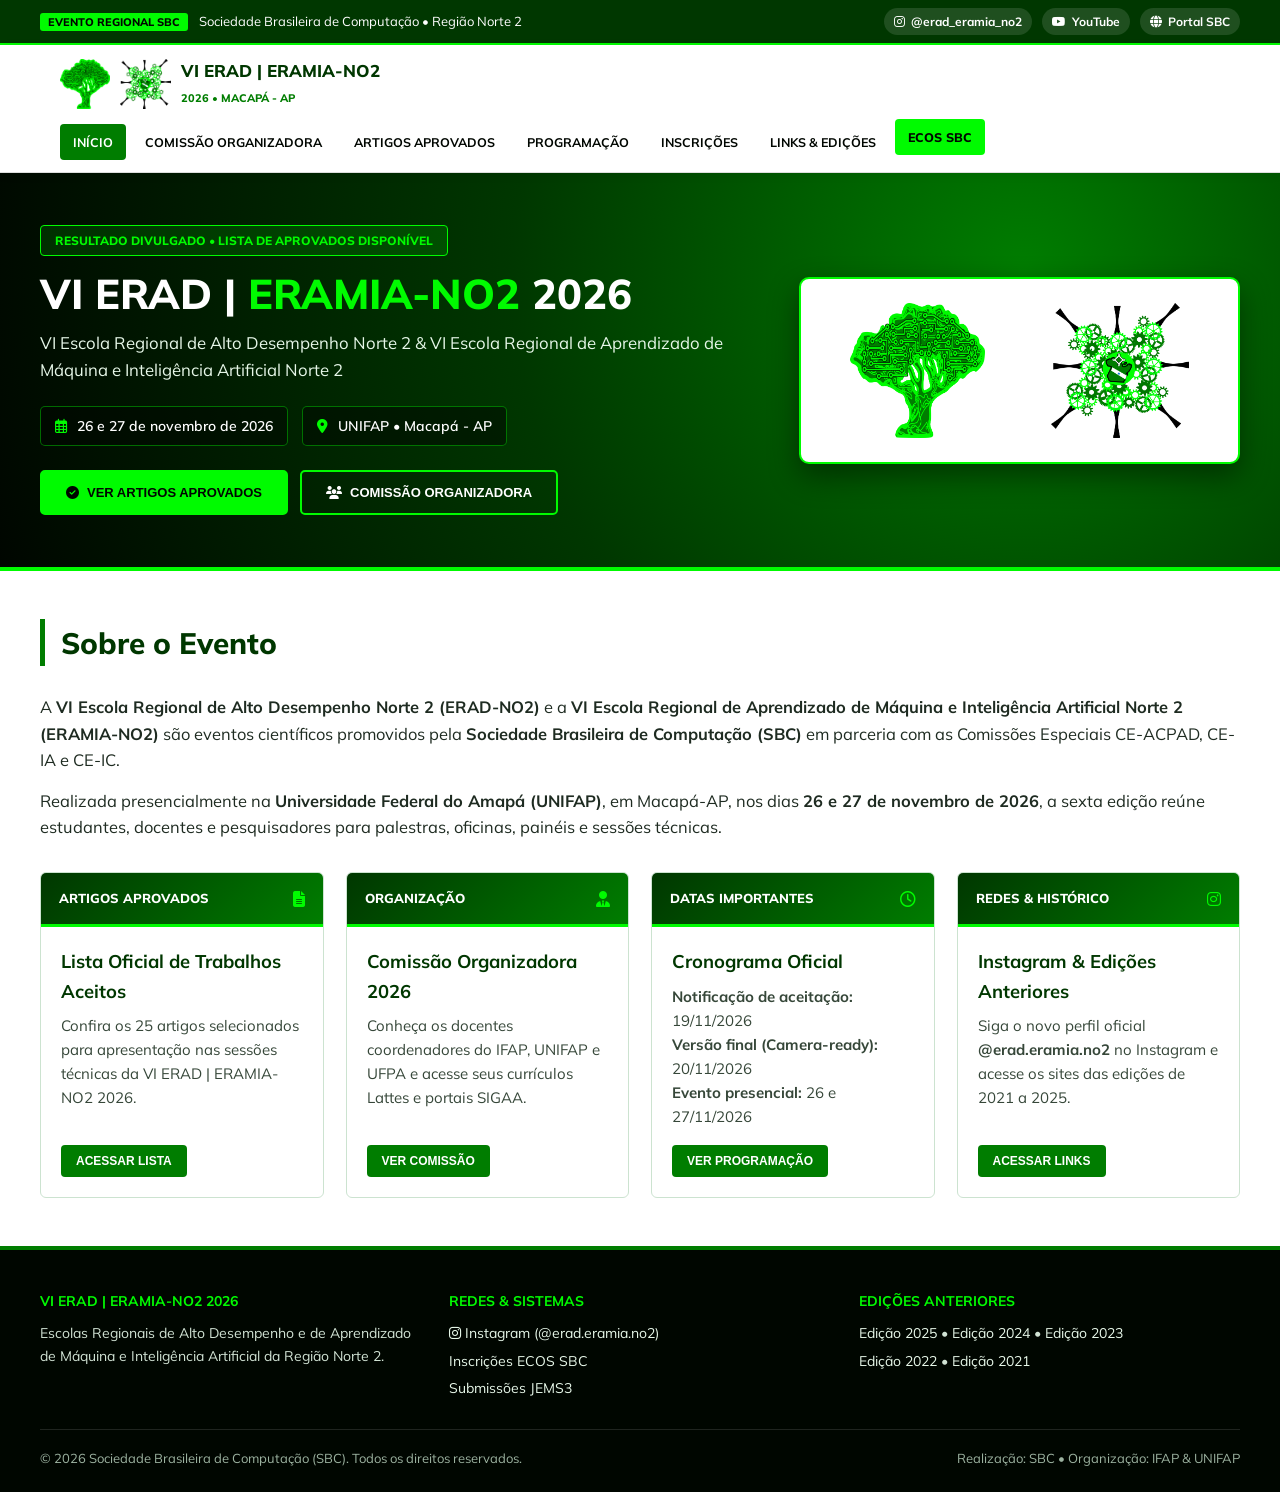
<file: index.html>
<!DOCTYPE html>
<html lang="pt-BR">
<head>
  <meta charset="UTF-8" />
  <meta name="viewport" content="width=device-width, initial-scale=1" />
  <title>VI ERAD | ERAMIA-NO2 2026 – Sociedade Brasileira de Computação</title>
  <link rel="icon" href="assets/images/logo_ERAMIA-NO.png" type="image/png" />
  <link rel="stylesheet" href="https://cdnjs.cloudflare.com/ajax/libs/font-awesome/6.5.0/css/all.min.css" />
  <style>
    @import url('https://fonts.googleapis.com/css2?family=Mulish:wght@300;400;500;600;700;800&display=swap');

    :root {
      /* Cores extraídas diretamente das logos oficiais ERAD-NO2 e ERAMIA-NO2 */
      --cor-neon: #00fb00;
      --cor-neon-puro: #00ff00;
      --cor-primaria: #007d00;
      --cor-secundaria: #007800;
      --cor-escura: #003700;
      --cor-preto: #000600;
      --cor-fundo-suave: #f2f9f3;
      --cor-texto: #1e2b21;
      --cor-borda: #cce3d0;
    }

    * { box-sizing: border-box; margin: 0; padding: 0; }
    html { scroll-behavior: smooth; }
    body {
      font-family: 'Mulish', Helvetica, Arial, sans-serif;
      color: var(--cor-texto);
      background-color: #ffffff;
      line-height: 1.6;
    }

    /* TOPBAR INSTITUCIONAL */
    .sbc-topbar {
      background-color: var(--cor-escura);
      color: #ffffff;
      border-bottom: 2px solid var(--cor-neon);
      padding: 8px 20px;
      font-size: 13px;
    }
    .container {
      max-width: 1200px;
      margin: 0 auto;
    }
    .topbar-inner {
      display: flex;
      justify-content: space-between;
      align-items: center;
      flex-wrap: wrap;
      gap: 10px;
    }
    .badge-neon {
      background-color: var(--cor-neon);
      color: var(--cor-preto);
      font-weight: 800;
      font-size: 11px;
      padding: 2px 8px;
      border-radius: 3px;
      text-transform: uppercase;
      margin-right: 8px;
    }
    .social-links {
      display: flex;
      align-items: center;
      gap: 10px;
    }
    .social-links a {
      color: #ffffff;
      background: rgba(255, 255, 255, 0.12);
      padding: 4px 10px;
      border-radius: 20px;
      text-decoration: none;
      font-size: 12px;
      font-weight: 700;
      display: inline-flex;
      align-items: center;
      gap: 6px;
      transition: all 0.2s ease;
    }
    .social-links a:hover {
      background-color: var(--cor-neon);
      color: var(--cor-preto);
    }

    /* NAVEGAÇÃO PRINCIPAL POR PÁGINAS/ABAS */
    header {
      background: #ffffff;
      border-bottom: 1px solid #dedede;
      box-shadow: 0 2px 10px rgba(0,0,0,0.06);
      position: sticky;
      top: 0;
      z-index: 1000;
    }
    .nav-inner {
      display: flex;
      justify-content: space-between;
      align-items: center;
      padding: 12px 20px;
      max-width: 1200px;
      margin: 0 auto;
      flex-wrap: wrap;
      gap: 14px;
    }
    .logo-wrap {
      display: flex;
      align-items: center;
      gap: 10px;
      text-decoration: none;
      cursor: pointer;
    }
    .logo-wrap img {
      height: 50px;
      width: auto;
      object-fit: contain;
    }
    .logo-title strong {
      display: block;
      color: var(--cor-escura);
      font-size: 17px;
      font-weight: 800;
    }
    .logo-title small {
      color: var(--cor-primaria);
      font-size: 11px;
      font-weight: 800;
      text-transform: uppercase;
    }
    .nav-menu {
      list-style: none;
      display: flex;
      flex-wrap: wrap;
      gap: 6px;
    }
    .nav-menu button, .nav-menu a {
      background: transparent;
      border: none;
      font-family: inherit;
      font-weight: 700;
      font-size: 12.5px;
      text-transform: uppercase;
      color: var(--cor-preto);
      padding: 10px 13px;
      border-radius: 4px;
      cursor: pointer;
      text-decoration: none;
      transition: all 0.2s ease;
    }
    .nav-menu button:hover, .nav-menu button.active {
      background-color: var(--cor-primaria);
      color: #ffffff;
    }
    .nav-menu a.btn-ecos {
      background-color: var(--cor-neon);
      color: var(--cor-preto);
      font-weight: 800;
    }
    .nav-menu a.btn-ecos:hover {
      background-color: var(--cor-escura);
      color: var(--cor-neon);
    }

    /* HERO */
    .hero {
      background: radial-gradient(circle at 80% 25%, var(--cor-primaria) 0%, var(--cor-escura) 48%, var(--cor-preto) 100%);
      color: #ffffff;
      padding: 52px 20px;
      border-bottom: 4px solid var(--cor-neon);
      position: relative;
    }
    .hero-grid {
      max-width: 1200px;
      margin: 0 auto;
      display: grid;
      grid-template-columns: 1.4fr 0.85fr;
      gap: 32px;
      align-items: center;
    }
    .hero-kicker {
      display: inline-block;
      background: rgba(0, 251, 0, 0.14);
      border: 1px solid var(--cor-neon);
      color: var(--cor-neon);
      font-size: 12px;
      font-weight: 800;
      text-transform: uppercase;
      padding: 5px 14px;
      border-radius: 4px;
      margin-bottom: 14px;
    }
    .hero h1 {
      font-size: 2.6rem;
      font-weight: 800;
      line-height: 1.15;
      margin-bottom: 12px;
    }
    .hero h1 span { color: var(--cor-neon); }
    .hero p {
      color: #e6f7e8;
      margin-bottom: 22px;
      font-size: 1.05rem;
    }
    .hero-meta {
      display: flex;
      flex-wrap: wrap;
      gap: 14px;
      margin-bottom: 24px;
    }
    .hero-meta span {
      background: rgba(0, 6, 0, 0.5);
      border: 1px solid rgba(0, 251, 0, 0.4);
      padding: 8px 14px;
      border-radius: 5px;
      font-size: 14px;
      font-weight: 600;
    }
    .hero-meta i { color: var(--cor-neon); margin-right: 6px; }
    .hero-actions { display: flex; flex-wrap: wrap; gap: 12px; }
    .btn-primary {
      background-color: var(--cor-neon);
      color: var(--cor-preto);
      border: 2px solid var(--cor-neon);
      padding: 13px 24px;
      border-radius: 5px;
      font-weight: 800;
      font-size: 13px;
      text-transform: uppercase;
      text-decoration: none;
      cursor: pointer;
      display: inline-flex;
      align-items: center;
      gap: 8px;
    }
    .btn-primary:hover { background: #ffffff; border-color: #ffffff; color: var(--cor-escura); }
    .btn-outline {
      background: transparent;
      color: #ffffff;
      border: 2px solid var(--cor-neon);
      padding: 13px 24px;
      border-radius: 5px;
      font-weight: 800;
      font-size: 13px;
      text-transform: uppercase;
      cursor: pointer;
      display: inline-flex;
      align-items: center;
      gap: 8px;
    }
    .btn-outline:hover { background: var(--cor-neon); color: var(--cor-preto); }
    .hero-logos {
      background: #ffffff;
      border: 2px solid var(--cor-neon);
      border-radius: 10px;
      padding: 24px;
      display: flex;
      justify-content: space-around;
      align-items: center;
      gap: 16px;
      box-shadow: 0 12px 30px rgba(0,0,0,0.45);
    }
    .hero-logos img { max-height: 135px; width: auto; object-fit: contain; }

    /* PÁGINAS SEPARADAS (SPA TABS) */
    .page-view { display: none; padding: 48px 20px; }
    .page-view.active { display: block; animation: fadeIn 0.25s ease; }
    @keyframes fadeIn { from { opacity: 0; transform: translateY(6px); } to { opacity: 1; transform: translateY(0); } }

    .section-header {
      border-left: 5px solid var(--cor-primaria);
      padding-left: 16px;
      margin-bottom: 28px;
      display: flex;
      justify-content: space-between;
      align-items: center;
      flex-wrap: wrap;
      gap: 12px;
    }
    .section-header h2 {
      font-size: 1.85rem;
      font-weight: 800;
      color: var(--cor-escura);
    }

    /* CARDS & GRIDS */
    .cards-grid {
      display: grid;
      grid-template-columns: repeat(auto-fit, minmax(270px, 1fr));
      gap: 22px;
    }
    .card {
      background: #ffffff;
      border: 1px solid var(--cor-borda);
      border-radius: 6px;
      overflow: hidden;
      display: flex;
      flex-direction: column;
      transition: transform 0.2s ease, box-shadow 0.2s ease;
    }
    .card:hover {
      transform: translateY(-3px);
      box-shadow: 0 8px 20px rgba(0, 55, 0, 0.12);
      border-color: var(--cor-primaria);
    }
    .card-top {
      background: linear-gradient(135deg, var(--cor-escura), var(--cor-primaria));
      color: #ffffff;
      padding: 15px 18px;
      border-bottom: 3px solid var(--cor-neon);
      font-weight: 800;
      font-size: 13px;
      text-transform: uppercase;
      display: flex;
      justify-content: space-between;
      align-items: center;
    }
    .card-top i { color: var(--cor-neon); font-size: 16px; }
    .card-body { padding: 20px; flex: 1; display: flex; flex-direction: column; }
    .card-body h3 { color: var(--cor-escura); font-size: 1.15rem; margin-bottom: 8px; }
    .card-body p { font-size: 0.94rem; color: #364739; margin-bottom: 16px; flex: 1; }
    .btn-card {
      align-self: flex-start;
      background-color: var(--cor-primaria);
      color: #ffffff;
      padding: 9px 15px;
      border-radius: 4px;
      text-decoration: none;
      font-size: 12px;
      font-weight: 700;
      text-transform: uppercase;
      border: none;
      cursor: pointer;
    }
    .btn-card:hover { background-color: var(--cor-escura); color: var(--cor-neon); }

    /* COMISSÃO ORGANIZADORA */
    .comissao-card {
      background: var(--cor-fundo-suave);
      border: 1px solid var(--cor-borda);
      border-left: 5px solid var(--cor-primaria);
      border-radius: 6px;
      padding: 20px;
      display: flex;
      flex-direction: column;
      justify-content: space-between;
      gap: 14px;
    }
    .comissao-card h3 { color: var(--cor-escura); font-size: 1.15rem; font-weight: 800; }
    .comissao-inst {
      display: inline-block;
      background: #e1f7e4;
      color: var(--cor-escura);
      font-weight: 700;
      font-size: 12.5px;
      padding: 4px 10px;
      border-radius: 4px;
      margin-top: 6px;
    }

    /* ARTIGOS APROVADOS */
    .search-bar-box {
      background: var(--cor-fundo-suave);
      border: 1px solid var(--cor-borda);
      padding: 18px;
      border-radius: 6px;
      margin-bottom: 24px;
      display: flex;
      flex-wrap: wrap;
      gap: 12px;
      align-items: center;
    }
    .search-bar-box input {
      flex: 1;
      min-width: 260px;
      padding: 11px 14px;
      border: 1px solid #b5d4ba;
      border-radius: 4px;
      font-size: 14px;
      font-family: inherit;
    }
    .search-bar-box input:focus { outline: 2px solid var(--cor-primaria); }
    .count-badge {
      background: var(--cor-escura);
      color: var(--cor-neon);
      font-weight: 800;
      padding: 8px 14px;
      border-radius: 4px;
      font-size: 13px;
    }
    .paper-item {
      background: #ffffff;
      border: 1px solid var(--cor-borda);
      border-left: 4px solid var(--cor-primaria);
      border-radius: 5px;
      padding: 16px 20px;
      margin-bottom: 12px;
      transition: border-color 0.2s ease;
    }
    .paper-item:hover { border-left-color: var(--cor-neon); background: #fafdfb; }
    .paper-title {
      font-weight: 800;
      color: var(--cor-escura);
      font-size: 1.03rem;
      margin-bottom: 6px;
    }
    .paper-authors {
      font-size: 0.92rem;
      color: #3a4d3e;
    }

    /* TABELAS PROGRAMAÇÃO E INSCRIÇÕES */
    .table-sbc {
      width: 100%;
      border-collapse: collapse;
      margin-bottom: 24px;
      background: #ffffff;
      border: 1px solid var(--cor-borda);
    }
    .table-sbc th {
      background: var(--cor-escura);
      color: #ffffff;
      text-align: left;
      padding: 12px 14px;
      font-size: 13px;
      text-transform: uppercase;
      border-bottom: 3px solid var(--cor-neon);
    }
    .table-sbc td {
      padding: 11px 14px;
      border-bottom: 1px solid #e6f2e8;
      font-size: 14px;
    }
    .table-sbc tr:nth-child(even) { background: var(--cor-fundo-suave); }

    /* RODAPÉ */
    footer {
      background-color: var(--cor-preto);
      color: #d1e3d4;
      border-top: 4px solid var(--cor-primaria);
      padding: 40px 20px 24px;
      font-size: 14px;
    }
    .footer-grid {
      max-width: 1200px;
      margin: 0 auto;
      display: grid;
      grid-template-columns: repeat(auto-fit, minmax(250px, 1fr));
      gap: 28px;
      padding-bottom: 24px;
      border-bottom: 1px solid rgba(255,255,255,0.12);
    }
    .footer-grid h4 {
      color: var(--cor-neon);
      font-size: 14px;
      text-transform: uppercase;
      margin-bottom: 10px;
    }
    .footer-grid a {
      color: #e6f7e8;
      text-decoration: none;
      display: inline-block;
      margin-bottom: 5px;
    }
    .footer-grid a:hover { color: var(--cor-neon); }
    .footer-bottom {
      max-width: 1200px;
      margin: 18px auto 0;
      display: flex;
      justify-content: space-between;
      flex-wrap: wrap;
      gap: 10px;
      font-size: 13px;
      color: #9cb3a0;
    }

    @media (max-width: 850px) {
      .hero-grid { grid-template-columns: 1fr; }
      .hero h1 { font-size: 2rem; }
    }
  </style>
</head>
<body>

  <!-- TOPBAR -->
  <div class="sbc-topbar">
    <div class="container topbar-inner">
      <div>
        <span class="badge-neon">Evento Regional SBC</span>
        <span>Sociedade Brasileira de Computação • Região Norte 2</span>
      </div>
      <div class="social-links">
        <a href="https://www.instagram.com/erad.eramia_no2/" target="_blank" rel="noopener">
          <i class="fab fa-instagram"></i> @erad_eramia_no2
        </a>
        <a href="https://www.youtube.com/channel/UCKwmp3FBjyOh47VYIpwZYsQ" target="_blank" rel="noopener">
          <i class="fab fa-youtube"></i> YouTube
        </a>
        <a href="https://www.sbc.org.br/" target="_blank" rel="noopener">
          <i class="fas fa-globe"></i> Portal SBC
        </a>
      </div>
    </div>
  </div>

  <!-- HEADER & MENU DE PÁGINAS SEPARADAS -->
  <header>
    <div class="nav-inner">
      <div class="logo-wrap" onclick="showPage('inicio')">
        <img src="assets/images/logo_ERAD-NO.png" alt="Logo ERAD-NO2" />
        <img src="assets/images/logo_ERAMIA-NO.png" alt="Logo ERAMIA-NO2" />
        <div class="logo-title">
          <strong>VI ERAD | ERAMIA-NO2</strong>
          <small>2026 • Macapá - AP</small>
        </div>
      </div>

      <ul class="nav-menu">
        <li><button class="tab-btn active" data-target="inicio" onclick="showPage('inicio')">Início</button></li>
        <li><button class="tab-btn" data-target="comissao" onclick="showPage('comissao')">Comissão Organizadora</button></li>
        <li><button class="tab-btn" data-target="aprovados" onclick="showPage('aprovados')">Artigos Aprovados</button></li>
        <li><button class="tab-btn" data-target="programacao" onclick="showPage('programacao')">Programação</button></li>
        <li><button class="tab-btn" data-target="inscricoes" onclick="showPage('inscricoes')">Inscrições</button></li>
        <li><button class="tab-btn" data-target="links" onclick="showPage('links')">Links &amp; Edições</button></li>
        <li><a href="https://centraldesistemas.sbc.org.br/ecos/eradeeramiano22026" target="_blank" rel="noopener" class="btn-ecos">ECOS SBC</a></li>
      </ul>
    </div>
  </header>

  <!-- HERO (VISÍVEL NO INÍCIO) -->
  <section class="hero" id="hero-banner">
    <div class="hero-grid">
      <div>
        <span class="hero-kicker">Resultado Divulgado • Lista de Aprovados Disponível</span>
        <h1>VI ERAD | <span>ERAMIA-NO2</span> 2026</h1>
        <p>VI Escola Regional de Alto Desempenho Norte 2 &amp; VI Escola Regional de Aprendizado de Máquina e Inteligência Artificial Norte 2</p>
        <div class="hero-meta">
          <span><i class="far fa-calendar-alt"></i> 26 e 27 de novembro de 2026</span>
          <span><i class="fas fa-map-marker-alt"></i> UNIFAP • Macapá - AP</span>
        </div>
        <div class="hero-actions">
          <button class="btn-primary" onclick="showPage('aprovados')"><i class="fas fa-check-circle"></i> Ver Artigos Aprovados</button>
          <button class="btn-outline" onclick="showPage('comissao')"><i class="fas fa-users"></i> Comissão Organizadora</button>
        </div>
      </div>
      <div class="hero-logos">
        <img src="assets/images/logo_ERAD-NO.png" alt="Logo ERAD-NO2" />
        <img src="assets/images/logo_ERAMIA-NO.png" alt="Logo ERAMIA-NO2" />
      </div>
    </div>
  </section>

  <!-- ================= PÁGINA 1: INÍCIO ================= -->
  <main id="page-inicio" class="page-view active">
    <div class="container">
      <div class="section-header">
        <h2>Sobre o Evento</h2>
      </div>
      <p style="margin-bottom: 14px; font-size: 1.03rem;">
        A <strong>VI Escola Regional de Alto Desempenho Norte 2 (ERAD-NO2)</strong> e a <strong>VI Escola Regional de Aprendizado de Máquina e Inteligência Artificial Norte 2 (ERAMIA-NO2)</strong> são eventos científicos promovidos pela <strong>Sociedade Brasileira de Computação (SBC)</strong> em parceria com as Comissões Especiais CE-ACPAD, CE-IA e CE-IC.
      </p>
      <p style="margin-bottom: 32px; font-size: 1.03rem;">
        Realizada presencialmente na <strong>Universidade Federal do Amapá (UNIFAP)</strong>, em Macapá-AP, nos dias <strong>26 e 27 de novembro de 2026</strong>, a sexta edição reúne estudantes, docentes e pesquisadores para palestras, oficinas, painéis e sessões técnicas.
      </p>

      <div class="cards-grid">
        <div class="card">
          <div class="card-top"><span>Artigos Aprovados</span><i class="fas fa-file-alt"></i></div>
          <div class="card-body">
            <h3>Lista Oficial de Trabalhos Aceitos</h3>
            <p>Confira os 25 artigos selecionados para apresentação nas sessões técnicas da VI ERAD | ERAMIA-NO2 2026.</p>
            <button class="btn-card" onclick="showPage('aprovados')">Acessar Lista</button>
          </div>
        </div>

        <div class="card">
          <div class="card-top"><span>Organização</span><i class="fas fa-user-tie"></i></div>
          <div class="card-body">
            <h3>Comissão Organizadora 2026</h3>
            <p>Conheça os docentes coordenadores do IFAP, UNIFAP e UFPA e acesse seus currículos Lattes e portais SIGAA.</p>
            <button class="btn-card" onclick="showPage('comissao')">Ver Comissão</button>
          </div>
        </div>

        <div class="card">
          <div class="card-top"><span>Datas Importantes</span><i class="far fa-clock"></i></div>
          <div class="card-body">
            <h3>Cronograma Oficial</h3>
            <p>
              <strong>Notificação de aceitação:</strong> 19/11/2026<br/>
              <strong>Versão final (Camera-ready):</strong> 20/11/2026<br/>
              <strong>Evento presencial:</strong> 26 e 27/11/2026
            </p>
            <button class="btn-card" onclick="showPage('programacao')">Ver Programação</button>
          </div>
        </div>

        <div class="card">
          <div class="card-top"><span>Redes &amp; Histórico</span><i class="fab fa-instagram"></i></div>
          <div class="card-body">
            <h3>Instagram &amp; Edições Anteriores</h3>
            <p>Siga o novo perfil oficial <strong>@erad.eramia.no2</strong> no Instagram e acesse os sites das edições de 2021 a 2025.</p>
            <button class="btn-card" onclick="showPage('links')">Acessar Links</button>
          </div>
        </div>
      </div>
    </div>
  </main>

  <!-- ================= PÁGINA 2: COMISSÃO ORGANIZADORA ================= -->
  <section id="page-comissao" class="page-view">
    <div class="container">
      <div class="section-header">
        <h2>Comissão Organizadora — VI ERAD | ERAMIA-NO2 2026</h2>
      </div>

      <div class="cards-grid">
        <div class="comissao-card">
          <div>
            <h3>Thiêgo Maciel Nunes</h3>
            <span class="comissao-inst"><i class="fas fa-university"></i> Instituto Federal do Amapá (IFAP)</span>
          </div>
          <a href="http://lattes.cnpq.br/1916257244628661" target="_blank" rel="noopener" class="btn-card">
            <i class="fas fa-external-link-alt"></i> Currículo Lattes
          </a>
        </div>

        <div class="comissao-card">
          <div>
            <h3>Rafael Pontes Lima</h3>
            <span class="comissao-inst"><i class="fas fa-university"></i> Universidade Federal do Amapá (UNIFAP)</span>
          </div>
          <a href="https://sigaa.unifap.br/sigaa/public/docente/portal.jsf?siape=1538761" target="_blank" rel="noopener" class="btn-card">
            <i class="fas fa-external-link-alt"></i> Portal Docente SIGAA
          </a>
        </div>

        <div class="comissao-card">
          <div>
            <h3>Iago Lins Medeiros</h3>
            <span class="comissao-inst"><i class="fas fa-university"></i> Universidade Federal do Pará (UFPA)</span>
          </div>
          <a href="http://lattes.cnpq.br/7024608706674939" target="_blank" rel="noopener" class="btn-card">
            <i class="fas fa-external-link-alt"></i> Currículo Lattes
          </a>
        </div>

        <div class="comissao-card">
          <div>
            <h3>Klessis Lopes Dias</h3>
            <span class="comissao-inst"><i class="fas fa-university"></i> Instituto Federal do Amapá (IFAP)</span>
          </div>
          <a href="http://lattes.cnpq.br/9558483576973124" target="_blank" rel="noopener" class="btn-card">
            <i class="fas fa-external-link-alt"></i> Currículo Lattes
          </a>
        </div>

        <div class="comissao-card">
          <div>
            <h3>Marcoz Tulio Amaris Gonzalez</h3>
            <span class="comissao-inst"><i class="fas fa-university"></i> Universidade Federal do Pará (UFPA)</span>
          </div>
          <a href="http://sigaa.ufpa.br/sigaa/public/docente/portal.jsf?siape=3088325" target="_blank" rel="noopener" class="btn-card">
            <i class="fas fa-external-link-alt"></i> Portal Docente SIGAA
          </a>
        </div>
      </div>
    </div>
  </section>

  <!-- ================= PÁGINA 3: ARTIGOS APROVADOS ================= -->
  <section id="page-aprovados" class="page-view">
    <div class="container">
      <div class="section-header">
        <h2>Artigos Aprovados — VI ERAD | ERAMIA Norte 2</h2>
      </div>

      <div class="search-bar-box">
        <input type="text" id="busca-artigos" placeholder="Filtrar por título do artigo, autor ou instituição (ex: UNIFAP, UFPA, IFAP, RAG)..." onkeyup="filtrarArtigos()" />
        <span class="count-badge" id="contador-artigos">25 artigos exibidos</span>
      </div>

      <div id="lista-artigos-container"></div>
    </div>
  </section>

  <!-- ================= PÁGINA 4: PROGRAMAÇÃO ================= -->
  <section id="page-programacao" class="page-view">
    <div class="container">
      <div class="section-header">
        <h2>Programação Geral — 26 e 27 de Novembro de 2026</h2>
      </div>

      <h3 style="color: var(--cor-escura); margin-bottom: 10px;">26/11/2026 — Sexta-feira</h3>
      <table class="table-sbc">
        <thead><tr><th>Horário</th><th>Atividade</th><th>Tipo</th></tr></thead>
        <tbody>
          <tr><td><strong>08h00 – 08h30</strong></td><td>Credenciamento</td><td>Cerimônia</td></tr>
          <tr><td><strong>08h30 – 09h00</strong></td><td>Solenidade de abertura</td><td>Cerimônia</td></tr>
          <tr><td><strong>09h00 – 10h00</strong></td><td>Palestra</td><td>Palestra / Painel</td></tr>
          <tr><td><strong>10h00 – 10h15</strong></td><td>Intervalo — Coffee Break 1</td><td>Intervalo</td></tr>
          <tr><td><strong>10h15 – 12h00</strong></td><td>Sessão técnica 1 — Artigos</td><td>Sessão técnica</td></tr>
          <tr><td><strong>12h00 – 14h00</strong></td><td>Almoço</td><td>Intervalo</td></tr>
          <tr><td><strong>14h00 – 15h00</strong></td><td>Sessão técnica 2 — Artigos</td><td>Sessão técnica</td></tr>
          <tr><td><strong>15h00 – 16h00</strong></td><td>Palestra</td><td>Palestra / Painel</td></tr>
          <tr><td><strong>16h00 – 16h15</strong></td><td>Intervalo — Coffee Break 2</td><td>Intervalo</td></tr>
          <tr><td><strong>16h15 – 18h00</strong></td><td>Sessão técnica 3 — Artigos</td><td>Sessão técnica</td></tr>
        </tbody>
      </table>

      <h3 style="color: var(--cor-escura); margin-bottom: 10px;">27/11/2026 — Sábado</h3>
      <table class="table-sbc">
        <thead><tr><th>Horário</th><th>Atividade</th><th>Tipo</th></tr></thead>
        <tbody>
          <tr><td><strong>08h00 – 08h30</strong></td><td>Credenciamento</td><td>Cerimônia</td></tr>
          <tr><td><strong>08h30 – 10h00</strong></td><td>Palestra / Oficina</td><td>Oficina</td></tr>
          <tr><td><strong>10h00 – 10h15</strong></td><td>Intervalo — Coffee Break 3</td><td>Intervalo</td></tr>
          <tr><td><strong>10h15 – 12h00</strong></td><td>Sessão técnica 4 — Artigos</td><td>Sessão técnica</td></tr>
          <tr><td><strong>12h00 – 13h30</strong></td><td>Almoço</td><td>Intervalo</td></tr>
          <tr><td><strong>13h30 – 15h00</strong></td><td>Palestra</td><td>Palestra / Painel</td></tr>
          <tr><td><strong>15h00 – 16h00</strong></td><td>Sessão técnica 5 — Artigos</td><td>Sessão técnica</td></tr>
          <tr><td><strong>16h00 – 17h45</strong></td><td>Painel</td><td>Painel</td></tr>
          <tr><td><strong>17h45 – 18h00</strong></td><td>Encerramento</td><td>Cerimônia</td></tr>
        </tbody>
      </table>
    </div>
  </section>

  <!-- ================= PÁGINA 5: INSCRIÇÕES ================= -->
  <section id="page-inscricoes" class="page-view">
    <div class="container">
      <div class="section-header">
        <h2>Inscrições — Portal ECOS SBC</h2>
        <a href="https://centraldesistemas.sbc.org.br/ecos/eradeeramiano22026" target="_blank" rel="noopener" class="btn-primary">Inscrever-se no ECOS</a>
      </div>

      <p style="margin-bottom: 18px;">
        Pelo menos um dos autores de cada artigo aceito deve realizar inscrição no evento para publicação nos anais na <strong>SBC OpenLib (SOL)</strong>.
      </p>

      <table class="table-sbc">
        <thead>
          <tr><th>Categoria</th><th>1º Período (01/10 a 15/11)</th><th>2º Período (até 27/11)</th></tr>
        </thead>
        <tbody>
          <tr><td>Estudantes — Associado SBC vigente</td><td>R$ 35,00</td><td>R$ 45,00</td></tr>
          <tr><td>Estudantes — COMBO (Inscrição + Associação SBC)</td><td>R$ 70,00</td><td>R$ 80,00</td></tr>
          <tr><td>Estudantes — Não associado (somente evento)</td><td>R$ 74,00</td><td>R$ 85,00</td></tr>
          <tr><td>Estudantes de Pós-Graduação — Associado SBC vigente</td><td>R$ 45,00</td><td>R$ 55,00</td></tr>
          <tr><td>Estudantes de Pós-Graduação — COMBO SBC</td><td>R$ 187,00</td><td>R$ 197,00</td></tr>
          <tr><td>Estudantes de Pós-Graduação — Não associado</td><td>R$ 192,00</td><td>R$ 203,00</td></tr>
          <tr><td>Profissionais / Professores Federais — Associado SBC vigente</td><td>R$ 55,00</td><td>R$ 65,00</td></tr>
          <tr><td>Profissionais / Efetivos — COMBO SBC</td><td>R$ 449,00</td><td>R$ 459,00</td></tr>
        </tbody>
      </table>
    </div>
  </section>

  <!-- ================= PÁGINA 6: LINKS & EDIÇÕES ANTERIORES ================= -->
  <section id="page-links" class="page-view">
    <div class="container">
      <div class="section-header">
        <h2>Links Oficiais, Instagram e Edições Anteriores</h2>
      </div>

      <div class="cards-grid" style="margin-bottom: 36px;">
        <div class="card">
          <div class="card-top"><span>Novo Instagram Oficial</span><i class="fab fa-instagram"></i></div>
          <div class="card-body">
            <h3>@erad.eramia.no2</h3>
            <p>Acompanhe novidades, divulgação dos trabalhos, palestrantes e bastidores da VI ERAD | ERAMIA-NO2 2026.</p>
            <a href="https://www.instagram.com/erad.eramia.no2/" target="_blank" rel="noopener" class="btn-card">Seguir no Instagram</a>
          </div>
        </div>

        <div class="card">
          <div class="card-top"><span>Sistemas SBC</span><i class="fas fa-laptop-code"></i></div>
          <div class="card-body">
            <h3>ECOS, JEMS3 e SOL</h3>
            <p>Acesse diretamente os portais oficiais da Sociedade Brasileira de Computação para submissão, inscrição e anais.</p>
            <div style="display:flex; gap:8px; flex-wrap:wrap;">
              <a href="https://centraldesistemas.sbc.org.br/ecos/eradeeramiano22026" target="_blank" rel="noopener" class="btn-card">ECOS</a>
              <a href="https://jems3.sbc.org.br/eradeeramia-no22026" target="_blank" rel="noopener" class="btn-card">JEMS3</a>
              <a href="https://sol.sbc.org.br/" target="_blank" rel="noopener" class="btn-card">SOL SBC</a>
            </div>
          </div>
        </div>
      </div>

      <div class="section-header">
        <h2>Histórico de Edições Anteriores (2021 – 2025)</h2>
      </div>
      <div class="cards-grid">
        <a href="https://www2.sbc.org.br/erad_eramia-no2/2025/" target="_blank" rel="noopener" class="comissao-card" style="text-decoration:none;">
          <h3>V ERAD | ERAMIA-NO2 (2025)</h3>
          <span class="comissao-inst">https://www2.sbc.org.br/erad_eramia-no2/2025/</span>
        </a>
        <a href="https://www2.sbc.org.br/erad_eramia-no2/2024/" target="_blank" rel="noopener" class="comissao-card" style="text-decoration:none;">
          <h3>IV ERAD | ERAMIA-NO2 (2024)</h3>
          <span class="comissao-inst">https://www2.sbc.org.br/erad_eramia-no2/2024/</span>
        </a>
        <a href="https://www2.sbc.org.br/erad_eramia-no2/2023/" target="_blank" rel="noopener" class="comissao-card" style="text-decoration:none;">
          <h3>III ERAD | ERAMIA-NO2 (2023)</h3>
          <span class="comissao-inst">https://www2.sbc.org.br/erad_eramia-no2/2023/</span>
        </a>
        <a href="https://www2.sbc.org.br/erad_eramia-no2/2022/" target="_blank" rel="noopener" class="comissao-card" style="text-decoration:none;">
          <h3>II ERAD | ERAMIA-NO2 (2022)</h3>
          <span class="comissao-inst">https://www2.sbc.org.br/erad_eramia-no2/2022/</span>
        </a>
        <a href="https://www2.sbc.org.br/erad_eramia-no2/2021/" target="_blank" rel="noopener" class="comissao-card" style="text-decoration:none;">
          <h3>I ERAD | ERAMIA-NO2 (2021)</h3>
          <span class="comissao-inst">https://www2.sbc.org.br/erad_eramia-no2/2021/</span>
        </a>
      </div>
    </div>
  </section>

  <!-- FOOTER -->
  <footer>
    <div class="footer-grid">
      <div>
        <h4>VI ERAD | ERAMIA-NO2 2026</h4>
        <p>Escolas Regionais de Alto Desempenho e de Aprendizado de Máquina e Inteligência Artificial da Região Norte 2.</p>
      </div>
      <div>
        <h4>Redes &amp; Sistemas</h4>
        <a href="https://www.instagram.com/erad.eramia.no2/" target="_blank" rel="noopener"><i class="fab fa-instagram"></i> Instagram (@erad.eramia.no2)</a><br/>
        <a href="https://centraldesistemas.sbc.org.br/ecos/eradeeramiano22026" target="_blank" rel="noopener">Inscrições ECOS SBC</a><br/>
        <a href="https://jems3.sbc.org.br/eradeeramia-no22026" target="_blank" rel="noopener">Submissões JEMS3</a>
      </div>
      <div>
        <h4>Edições Anteriores</h4>
        <a href="https://www2.sbc.org.br/erad_eramia-no2/2025/" target="_blank" rel="noopener">Edição 2025</a> •
        <a href="https://www2.sbc.org.br/erad_eramia-no2/2024/" target="_blank" rel="noopener">Edição 2024</a> •
        <a href="https://www2.sbc.org.br/erad_eramia-no2/2023/" target="_blank" rel="noopener">Edição 2023</a><br/>
        <a href="https://www2.sbc.org.br/erad_eramia-no2/2022/" target="_blank" rel="noopener">Edição 2022</a> •
        <a href="https://www2.sbc.org.br/erad_eramia-no2/2021/" target="_blank" rel="noopener">Edição 2021</a>
      </div>
    </div>
    <div class="footer-bottom">
      <span>© 2026 Sociedade Brasileira de Computação (SBC). Todos os direitos reservados.</span>
      <span>Realização: SBC • Organização: IFAP &amp; UNIFAP</span>
    </div>
  </footer>

  <script>
    const artigosAprovados = [
      { titulo: "Medição do Custo Computacional e da Escalabilidade de Algoritmos de Aprendizado de Máquina na Previsão da Produtividade da Soja", autores: "Maycon Lima dos Santos (UFPA), Caio Moreira (UFPA)" },
      { titulo: "Avaliação da Tradução de Perguntas em Português para SQL sobre Dados Orçamentários do TJAP: Efeito da Descrição do Esquema e da Autocorreção", autores: "Higor Silva (UNIFAP), Rafael Pontes Lima (UNIFAP), Julio Cezar Costa Furtado (UNIFAP)" },
      { titulo: "Um Pipeline Reprodutível para Avaliação de Desempenho do Plano de Controle SDN: OpenFlow 1.0 versus 1.3 no Controlador Ryu", autores: "Marco Leal (UNIFAP), Alender Melo, João Rocha" },
      { titulo: "Aplicação de Aprendizado de Máquina na Previsão da Produtividade da Soja: Um Estudo de Caso na Fronteira Amazônica", autores: "Maycon Lima dos Santos (UFPA), Caio Moreira (UFPA)" },
      { titulo: "Sentinela de IA: Desenvolvimento e Avaliação de uma Ferramenta Inteligente para Governança de Shadow AI em Instituições de Ensino", autores: "Hernane Bini (UNIFAP), Adeildo Telles (UNIFAP)" },
      { titulo: "plenarIA: Resumos em Linguagem Cidadã de Sessões Plenárias do TRE-AP com Reconhecimento de Fala e LLM", autores: "Josemar Ferreira Gama (UNIFAP), Julio Cezar Costa Furtado (UNIFAP)" },
      { titulo: "Cérebro de Chamados: Recuperação Híbrida e Geração de Resoluções a partir do Histórico de Suporte do TRE-AP", autores: "João Santana (UNIFAP), Gabriel Enrique Almeida Gonçalves (UNIFAP), Lara Lethicia de Oliveira Araújo (UNIFAP), Pedro Lucas Gomes Brito (UNIFAP), Renan Coutinho Diniz, Rafael Pontes Lima (UNIFAP), Emanoel dos Santos Flexa (UFRRJ), Julio Cezar Costa Furtado (UNIFAP)" },
      { titulo: "Plataforma de Monitoramento Eleitoral: Coleta e Checagem em Cascata de Notícias com Modelos de Linguagem", autores: "Gabriel Enrique Almeida Gonçalves (UNIFAP), Lara Lethicia de Oliveira Araújo (UNIFAP), Pedro Lucas Gomes Brito (UNIFAP), Renan Coutinho Diniz, Rafael Pontes Lima (UNIFAP), Emanoel dos Santos Flexa (UFRRJ), Julio Cezar Costa Furtado (UNIFAP)" },
      { titulo: "Assistentes de Normas do TRE-AP: Raspagem, Normas Revogadas e Recuperação Híbrida em Camadas", autores: "Gabriel Enrique Almeida Gonçalves (UNIFAP), Lara Lethicia de Oliveira Araújo (UNIFAP), Pedro Lucas Gomes Brito (UNIFAP), Douglas da Silva Sousa, Renan Coutinho Diniz, Rafael Pontes Lima (UNIFAP), Emanoel dos Santos Flexa (UFRRJ), Julio Cezar Costa Furtado (UNIFAP)" },
      { titulo: "Correção Assistida por Rubrica com Modelos de Linguagem: Execuções Repetidas e Abstenção em Critérios Divergentes", autores: "Glauco Silva Sousa (UNIFAP), Julio Cezar Costa Furtado (UNIFAP)" },
      { titulo: "Busca em Linguagem Natural nas Portarias da UNIFAP com Geração Aumentada por Recuperação e Consultas ao Catálogo de Metadados", autores: "Samir Patrice Batista da Silva (UNIFAP), Julio Cezar Costa Furtado (UNIFAP)" },
      { titulo: "Sistema Inteligente de Denúncias Anônimas (SIDA): Atendimento Conversacional com Modelos de Linguagem na Polícia Militar do Amapá", autores: "José Marcel de Oliveira Santos, Julio Cezar Costa Furtado (UNIFAP)" },
      { titulo: "MGBE-IA: Implementação e Avaliação Funcional de um Protótipo Rastreável para Apoio à Análise de Relatos de Bullying Escolar", autores: "Josiel Benicio Bezerra (SBC), Jorge Ivan Queiroz (UNIFAP), Adriano dos Santos Barbosa (UNIFAP), Adeildo Telles (UNIFAP)" },
      { titulo: "IA para Eficiência na Gestão Pública: Desenvolvimento e Avaliação de um Sistema de Busca Semântica para Documentos Oficiais", autores: "Thiago Castro (UFPA), Mateus Abreu Rodrigues, Caio Moreira (UFPA)" },
      { titulo: "Ciência de Dados e Inteligência Artificial: Complementaridade e Possibilidades na Compreensão, Classificação e Predição de Dados", autores: "Mariana Andrade (IFAP), Neylan Dias (UNIFAP), Ana Karoline da Trindade" },
      { titulo: "Advog.IA: Co-piloto Jurídico Baseado em RAG e Personas Especializadas para Mitigação de Alucinações", autores: "Martony Demes Silva (UFPI), Antonio Daniel de Souza Linhares (USP), Idarlan Rogerio Dias Magalhaes, Gedionir Amaral Paim, Raylson Lima (IFCE)" },
      { titulo: "Arquitetura RAG com IA Generativa para Apoio Psicopedagógico a Estudantes com Dislexia: Desenvolvimento e Validação Técnica Preliminar", autores: "Francineia Ramos (UNIFAP), Adeildo Telles (UNIFAP)" },
      { titulo: "Segmentação U-Net e Classificação de Lesões de Pele: Comparação de Arquiteturas", autores: "Beatriz Silva de Melo (UFPA), Iago Medeiros (UFPA)" },
      { titulo: "Motor de Regras Contextuais e IoT para Associação Automática de Frequência Escolar a Turmas e Disciplinas", autores: "Joelden Lopes (UNIFAP), Adeildo Telles (UNIFAP)" },
      { titulo: "Recuperação Inteligente de Informações em Documentos Acadêmicos Institucionais com RAG Local e Vetorização Semântica", autores: "Marco Leal (UNIFAP), Josemar Gama (UNIFAP)" },
      { titulo: "NetHolmes: Agente Baseado em LLM Local com Uso de Ferramentas para Diagnóstico de Redes IPv4/IPv6", autores: "Marco Leal (UNIFAP), Rafael Pontes Lima (UNIFAP), Samir Patrice Batista da Silva (UNIFAP), Lucas Matheus Souza (UNIFAP)" },
      { titulo: "Simplificação de Termos Jurídicos no Fluxo de Leitura com Base Lexical Estruturada e Modelos de Linguagem", autores: "Marco Leal (UNIFAP), Renato Costa, Raphael França" },
      { titulo: "Data Workers: Os Trabalhadores Invisíveis por trás dos LLMs", autores: "Ema Miranda Pantoja (UNIFAP), Adolfo Gustavo Serra Seca Neto (UTFPR)" },
      { titulo: "Regularização Espectral em Sistemas Críticos: Avaliação Empírica do Wrapper WW-PGD sob Perturbações OOD", autores: "Martony Demes Silva (UFPI)" },
      { titulo: "Íris: Aplicação do Processamento de Linguagem Natural na Construção de um Assistente Virtual de Voz para Atendimento em Mercados Inteligentes", autores: "Elender Keuly Souza (IFAP), Leticia Carla Souza Rodrigues, Elisa Cristiny Rocha Rodrigues, Arthur Souza da Cunha" }
    ];

    function renderArtigos(lista) {
      const container = document.getElementById('lista-artigos-container');
      const contador = document.getElementById('contador-artigos');
      contador.textContent = `${lista.length} artigo${lista.length === 1 ? '' : 's'} exibido${lista.length === 1 ? '' : 's'}`;
      container.innerHTML = lista.map((item, idx) => `
        <div class="paper-item">
          <div class="paper-title">${idx + 1}. ${item.titulo}</div>
          <div class="paper-authors"><i class="fas fa-users" style="color:var(--cor-primaria);margin-right:6px;"></i>${item.autores}</div>
        </div>
      `).join('');
    }

    function filtrarArtigos() {
      const termo = document.getElementById('busca-artigos').value.toLowerCase();
      const filtrados = artigosAprovados.filter(a =>
        a.titulo.toLowerCase().includes(termo) || a.autores.toLowerCase().includes(termo)
      );
      renderArtigos(filtrados);
    }

    function showPage(pageId) {
      document.querySelectorAll('.page-view').forEach(p => p.classList.remove('active'));
      document.querySelectorAll('.tab-btn').forEach(b => b.classList.remove('active'));
      document.getElementById('page-' + pageId).classList.add('active');
      const btn = document.querySelector(`.tab-btn[data-target="${pageId}"]`);
      if (btn) btn.classList.add('active');
      document.getElementById('hero-banner').style.display = (pageId === 'inicio') ? 'block' : 'none';
      window.scrollTo({ top: 0, behavior: 'smooth' });
    }

    renderArtigos(artigosAprovados);
  </script>
</body>
</html>
</file>
